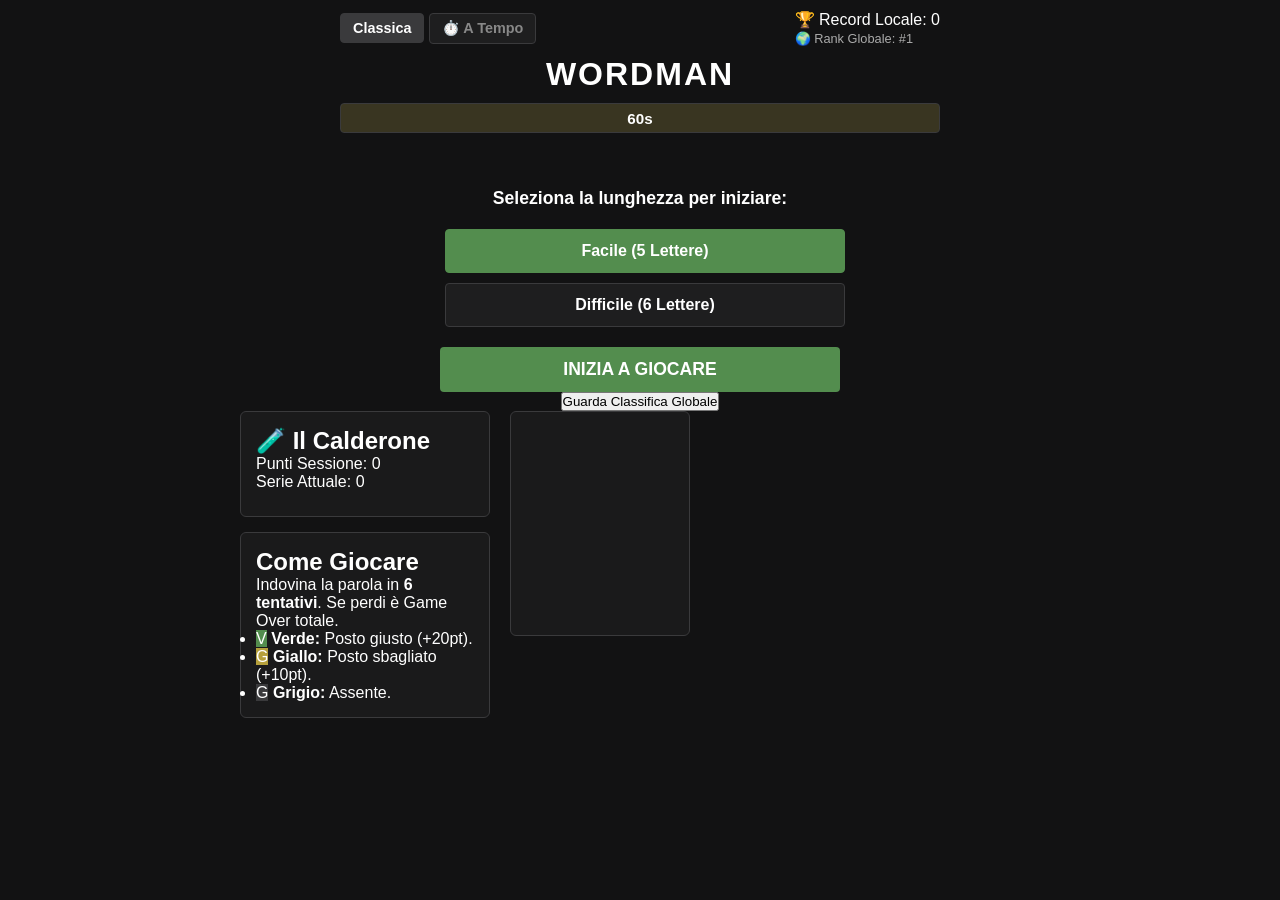
<file: index.html>
<!DOCTYPE html>
<html lang="it">
<head>
    <meta charset="UTF-8">
    <meta name="viewport" content="width=device-width, initial-scale=1.0, maximum-scale=1.0, user-scalable=no">
    <title>Wordman - Survival</title>
    <link rel="stylesheet" href="style.css?v=3.1">
</head>
<body>

    <div id="top-bar-container">
        <div id="mode-selector">
            <button id="btn-mode-classic" class="mode-btn">Classica</button>
            <button id="btn-mode-timer" class="mode-btn">⏱️ A Tempo</button>
        </div>
        <div id="high-score-container">
            🏆 Record Locale: <span id="high-score">0</span>
            <div id="global-rank-tag" style="font-size: 0.8rem; color: #aaa; margin-top: 2px;"></div>
        </div>
    </div>

    <h1>WORDMAN</h1>

    <div id="timer-wrapper">
        <div id="timer-bar"></div>
        <div id="timer-text">60s</div>
    </div>

    <div id="difficulty-container">
        <h2>Seleziona la lunghezza per iniziare:</h2>
        <button id="btn-easy" class="diff-btn active">Facile (5 Lettere)</button>
        <button id="btn-hard" class="diff-btn">Difficile (6 Lettere)</button>
        <button id="start-session-btn" style="margin-top: 15px; padding: 12px 24px; font-weight: bold; background-color: #538d4e; color: white; border: none; border-radius: 4px; cursor: pointer; font-size: 1.1rem; width: 100%;">INIZIA A GIOCARE</button>
		<button onclick="window.location.href='leaderboard.html'">Guarda Classifica Globale</button>
    </div>
    
    <div id="game-container" class="hidden">
        <div id="game-layout-wrapper" style="display: flex; flex-wrap: wrap; gap: 20px; justify-content: center; align-items: flex-start; width: 100%; max-width: 800px; margin: 0 auto;">
            
            <div id="left-column">
                <div class="calderone-container">
                    <h2>🧪 Il Calderone</h2>
                    <div class="score-total">Punti Sessione: <span id="current-score">0</span></div>
                    <div class="streak-total">Serie Attuale: <span id="current-streak">0</span></div>
                    <ul id="words-list" style="list-style: none; margin-top: 10px;"></ul>
                </div>

                <div class="instructions-container">
                    <h2>Come Giocare</h2>
                    <p id="game-desc">Indovina la parola in <strong>6 tentativi</strong>. Se perdi è Game Over totale.</p>
                    <ul>
                        <li><span class="demo-box correct">V</span> <strong>Verde:</strong> Posto giusto (+20pt).</li>
                        <li><span class="demo-box present">G</span> <strong>Giallo:</strong> Posto sbagliato (+10pt).</li>
                        <li><span class="demo-box absent">G</span> <strong>Grigio:</strong> Assente.</li>
                    </ul>
                </div>
            </div>

            <canvas id="hangman" width="200" height="250"></canvas>
            <div id="game-board"></div>
            
        </div>
        
        <input type="text" id="mobile-keyboard-trigger" autocomplete="off" autocapitalize="characters" autocorrect="off" spellcheck="false" style="position: absolute; opacity: 0; pointer-events: none; left: -9999px;">
    </div>

    <div id="global-save-container" class="hidden" style="margin: 20px auto; max-width: 400px; background: #222; padding: 15px; border-radius: 8px; border: 1px solid #333; text-align: center;">
        <p style="margin-bottom: 10px; color: #ffd700; font-weight: bold;">🌍 Salva il tuo punteggio nella Classifica Mondiale!</p>
        <input type="text" id="leaderboard-username" placeholder="Tuo Nome (max 10 caratteri)" maxlength="10" style="padding: 8px; width: 70%; border-radius: 4px; border: 1px solid #555; background: #111; color: white; text-align: center; text-transform: uppercase;">
        <button id="btn-submit-global" style="padding: 8px 15px; background: #538d4e; color: white; border: none; border-radius: 4px; cursor: pointer; font-weight: bold; margin-top: 10px;">Invia Record</button>
    </div>

    <div id="message"></div>
    <button id="restart-btn" class="hidden">Continua</button>

    <script src="scoring.js?v=3.1" defer></script>
    <script src="timer.js" defer></script>
    <script src="online-leaderboard.js" defer></script>
    <script src="script.js" defer></script>
</body>
</html>
</file>
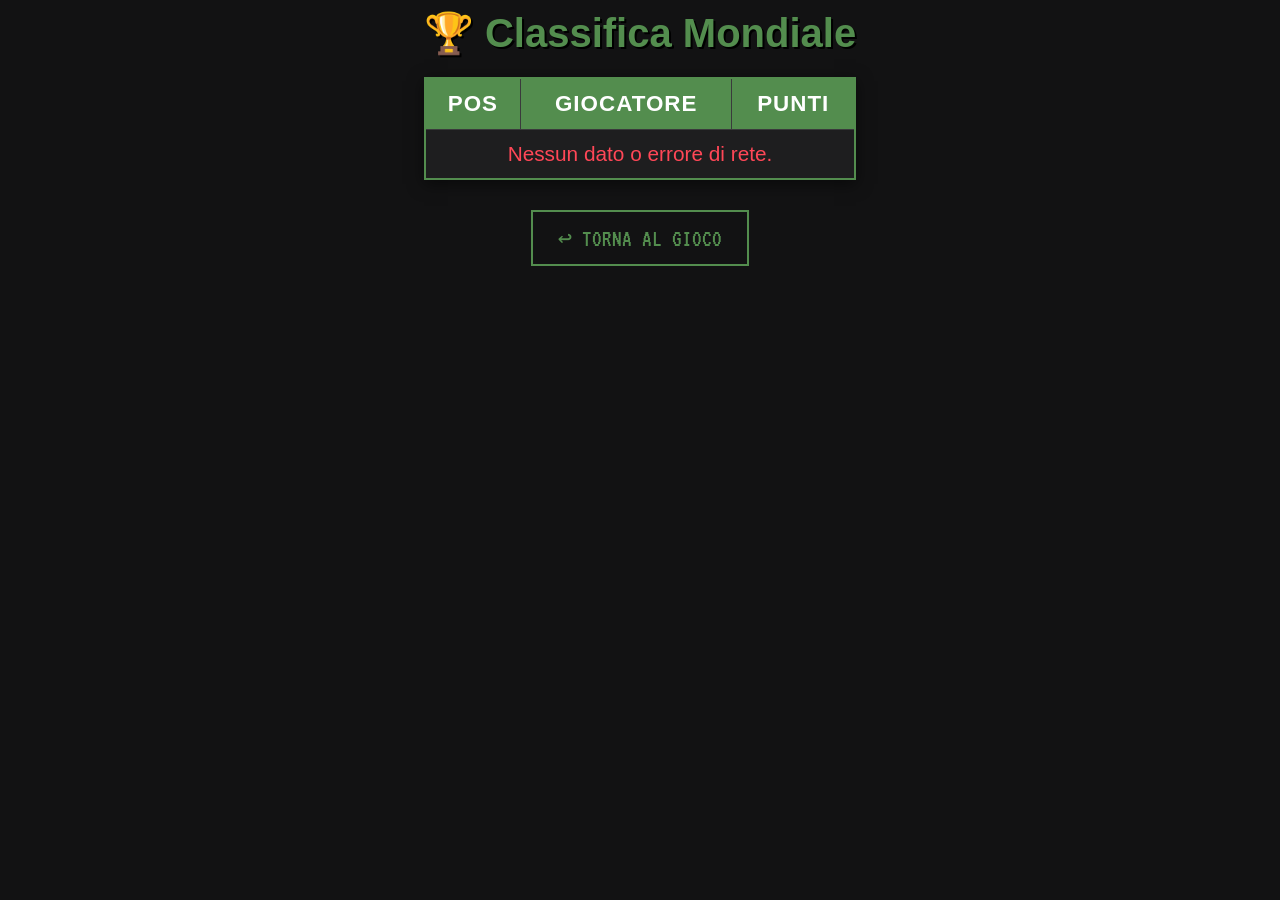
<file: leaderboard.html>
<!DOCTYPE html>
<html lang="it">
<head>
    <meta charset="UTF-8">
    <meta name="viewport" content="width=device-width, initial-scale=1.0">
    <title>Classifica Wordman</title>
    <link rel="stylesheet" href="style.css">
    <link href="https://fonts.googleapis.com/css2?family=VT323&display=swap" rel="stylesheet">
    
    <style>
        body {
            background-color: #121213;
            color: #ffffff;
            /* Applica il font arcade a tutta la pagina */
            font-family: 'VT323', monospace; 
            margin: 0;
            padding: 20px;
        }

        .leaderboard-container { 
            max-width: 500px; 
            margin: 0 auto; 
            text-align: center; 
        }

        h2 {
            font-size: 2.5rem;
            color: #538d4e;
            margin-bottom: 20px;
            text-shadow: 2px 2px 0px #000000;
        }

        /* Stile Griglia Arcade */
        table { 
            width: 100%; 
            border-collapse: collapse; 
            margin-top: 10px; 
            background-color: #1e1e1f;
            border: 2px solid #538d4e;
            box-shadow: 0 4px 15px rgba(0, 0, 0, 0.5);
        }

        th {
            background-color: #538d4e;
            color: white;
            font-size: 1.4rem;
            text-transform: uppercase;
            letter-spacing: 1px;
            padding: 12px;
            border: 1px solid #3a3a3c;
        }

        td { 
            padding: 12px; 
            border: 1px solid #3a3a3c; 
            font-size: 1.3rem;
        }

        /* Alternanza colori per le righe (stile tabulato) */
        tbody tr:nth-child(even) {
            background-color: #181819;
        }

        /* Evidenziazione dell'utente corrente */
        .row-current-user { 
            background: rgba(29, 209, 161, 0.15) !important; 
            color: #1dd1a1; 
            font-weight: bold; 
        }

        .dots-row td { 
            color: #666; 
            letter-spacing: 5px; 
            background-color: #1e1e1f !important;
        }

        /* Bottone in stile Retro */
        .back-btn {
            background-color: transparent;
            color: #538d4e;
            border: 2px solid #538d4e;
            padding: 12px 25px;
            font-size: 1.5rem;
            font-family: 'VT323', monospace;
            cursor: pointer;
            margin-top: 30px;
            transition: all 0.2s ease-in-out;
            text-transform: uppercase;
        }

        .back-btn:hover {
            background-color: #538d4e;
            color: white;
            box-shadow: 0 0 10px #538d4e;
        }
    </style>
</head>
<body>
    <div class="leaderboard-container">
        <h2>🏆 Classifica Mondiale</h2>
        <table id="leaderboard-table">
            <thead>
                <tr>
                    <th>Pos</th>
                    <th>Giocatore</th>
                    <th>Punti</th>
                </tr>
            </thead>
            <tbody id="leaderboard-body">
                <tr><td colspan="3" style="color: #888;">Caricamento in corso...</td></tr>
            </tbody>
        </table>
        
        <button class="back-btn" onclick="window.location.href='index.html'">↩ Torna al Gioco</button>
    </div>

    <script src="online-leaderboard.js"></script>
    <script>
        document.addEventListener("DOMContentLoaded", async () => {
            const body = document.getElementById("leaderboard-body");
            try {
                // Utilizza il file online-leaderboard.js fornito per la logica
                const data = await ONLINE_LEADERBOARD.getLeaderboardData();

                if (!data) {
                    body.innerHTML = `<tr><td colspan='3' style="color: #ff4757;">Nessun dato o errore di rete.</td></tr>`;
                    return;
                }

                body.innerHTML = ""; 

                data.top10.forEach(p => {
                    const tr = document.createElement("tr");
                    if (p.isCurrentUser) tr.className = "row-current-user";
                    tr.innerHTML = `<td>${p.rank}°</td><td>${p.username}</td><td>${p.score}</td>`;
                    body.appendChild(tr);
                });

                if (data.currentUserRow && data.currentUserRow.rank > 10) {
                    body.innerHTML += "<tr class='dots-row'><td colspan='3'>...</td></tr>";
                    const tr = document.createElement("tr");
                    tr.className = "row-current-user";
                    tr.innerHTML = `<td>${data.currentUserRow.rank}°</td><td>${data.currentUserRow.username} (Tu)</td><td>${data.currentUserRow.score}</td>`;
                    body.appendChild(tr);
                }
            } catch (err) {
                body.innerHTML = `<tr><td colspan='3' style="color: #ff4757; font-size: 1rem;">ERRORE: ${err.message}</td></tr>`;
            }
        });
    </script>
</body>
</html>
</file>
<file: style.css>
* {
    box-sizing: border-box !important;
    margin: 0;
    padding: 0;
}

body {
    background-color: #121213 !important;
    color: white !important;
    font-family: 'Arial', sans-serif !important;
    display: flex !important;
    flex-direction: column !important;
    align-items: center !important;
    justify-content: flex-start !important;
    min-height: 100vh !important;
    padding: 10px !important;
}

#top-bar-container {
    display: flex !important;
    justify-content: space-between !important;
    align-items: center !important;
    width: 100% !important;
    max-width: 600px !important;
    margin-bottom: 10px !important;
}

.mode-btn {
    background-color: #1e1e1f !important;
    color: #888 !important;
    border: 1px solid #3a3a3c !important;
    padding: 6px 12px !important;
    font-size: 0.9rem !important;
    cursor: pointer !important;
    border-radius: 4px !important;
    font-weight: bold !important;
}
.mode-btn.active {
    color: white !important;
    background-color: #3a3a3c !important;
}

h1 {
    font-size: 2rem !important;
    letter-spacing: 2px !important;
    margin-bottom: 10px !important;
    text-align: center !important;
}

#timer-wrapper {
    width: 100% !important;
    max-width: 600px !important;
    background-color: #1a1a1b !important;
    border: 1px solid #3a3a3c !important;
    border-radius: 4px !important;
    position: relative !important;
    height: 30px !important;
    margin-bottom: 15px !important;
    display: flex !important;
    align-items: center !important;
    justify-content: center !important;
    overflow: hidden !important;
}

#timer-bar {
    position: absolute !important;
    left: 0 !important;
    top: 0 !important;
    height: 100% !important;
    width: 100% !important;
    background-color: #b59f3b !important;
    opacity: 0.2 !important;
    transition: width 1s linear !important;
}

#timer-text {
    font-weight: bold !important;
    z-index: 2 !important;
    font-size: 0.95rem !important;
}

#difficulty-container {
    text-align: center !important;
    margin-top: 40px !important;
    width: 100% !important;
    max-width: 400px !important;
}

#difficulty-container h2 {
    font-size: 1.1rem !important;
    margin-bottom: 15px !important;
}

.diff-btn {
    background-color: #1e1e1f !important;
    color: white !important;
    border: 1px solid #3a3a3c !important;
    padding: 12px 20px !important;
    margin: 5px !important;
    font-size: 1rem !important;
    font-weight: bold !important;
    cursor: pointer !important;
    border-radius: 4px !important;
    width: 100% !important;
}
.diff-btn.active {
    background-color: #538d4e !important;
    border-color: #538d4e !important;
}

#game-container {
    display: flex !important;
    flex-direction: row !important;
    gap: 30px !important;
    width: 100% !important;
    max-width: 850px !important;
    justify-content: center !important;
    align-items: flex-start !important;
}

#left-column {
    flex: 1 !important;
    display: flex !important;
    flex-direction: column !important;
    gap: 15px !important;
}

.calderone-container, .instructions-container {
    background-color: #1a1a1b !important;
    border: 1px solid #3a3a3c !important;
    border-radius: 6px !important;
    padding: 15px !important;
}

#game-board {
    display: grid !important;
    grid-template-columns: repeat(var(--cols, 5), 1fr) !important;
    gap: 5px !important;
    width: 100% !important;
    max-width: 330px !important;
    margin: 0 auto !important;
}

.tile {
    aspect-ratio: 1 / 1 !important;
    border: 2px solid #3a3a3c !important;
    font-size: 1.6rem !important;
    font-weight: bold !important;
    display: flex !important;
    align-items: center !important;
    justify-content: center !important;
    text-transform: uppercase !important;
    user-select: none !important;
    border-radius: 4px !important;
}

.correct { background-color: #538d4e !important; border-color: #538d4e !important; }
.present { background-color: #b59f3b !important; border-color: #b59f3b !important; }
.absent { background-color: #3a3a3c !important; border-color: #3a3a3c !important; }

#hangman {
    background-color: #1a1a1b !important;
    border: 1px solid #3a3a3c !important;
    border-radius: 6px !important;
    max-width: 180px !important;
    height: auto !important;
}

#message {
    margin-top: 15px !important;
    font-size: 1.2rem !important;
    font-weight: bold !important;
    text-align: center !important;
    color: #ff4757 !important;
}

#restart-btn {
    margin-top: 15px !important;
    background-color: #538d4e !important;
    color: white !important;
    border: none !important;
    padding: 12px 30px !important;
    font-size: 1.1rem !important;
    font-weight: bold !important;
    border-radius: 4px !important;
    cursor: pointer !important;
}

.hidden { display: none !important; }

@media (max-width: 768px) {
    body {
        justify-content: flex-start !important;
    }

    #game-container {
        flex-direction: column !important;
        align-items: center !important;
        gap: 15px !important;
    }

    #left-column {
        width: 100% !important;
        order: 3 !important;
    }

    .instructions-container {
        display: none !important;
    }

    #hangman {
        max-width: 130px !important;
        order: 1 !important;
    }

    #game-board {
        max-width: 280px !important;
        order: 2 !important;
    }

    .tile {
        font-size: 1.3rem !important;
    }

    h1 {
        font-size: 1.6rem !important;
    }
}
</file>
